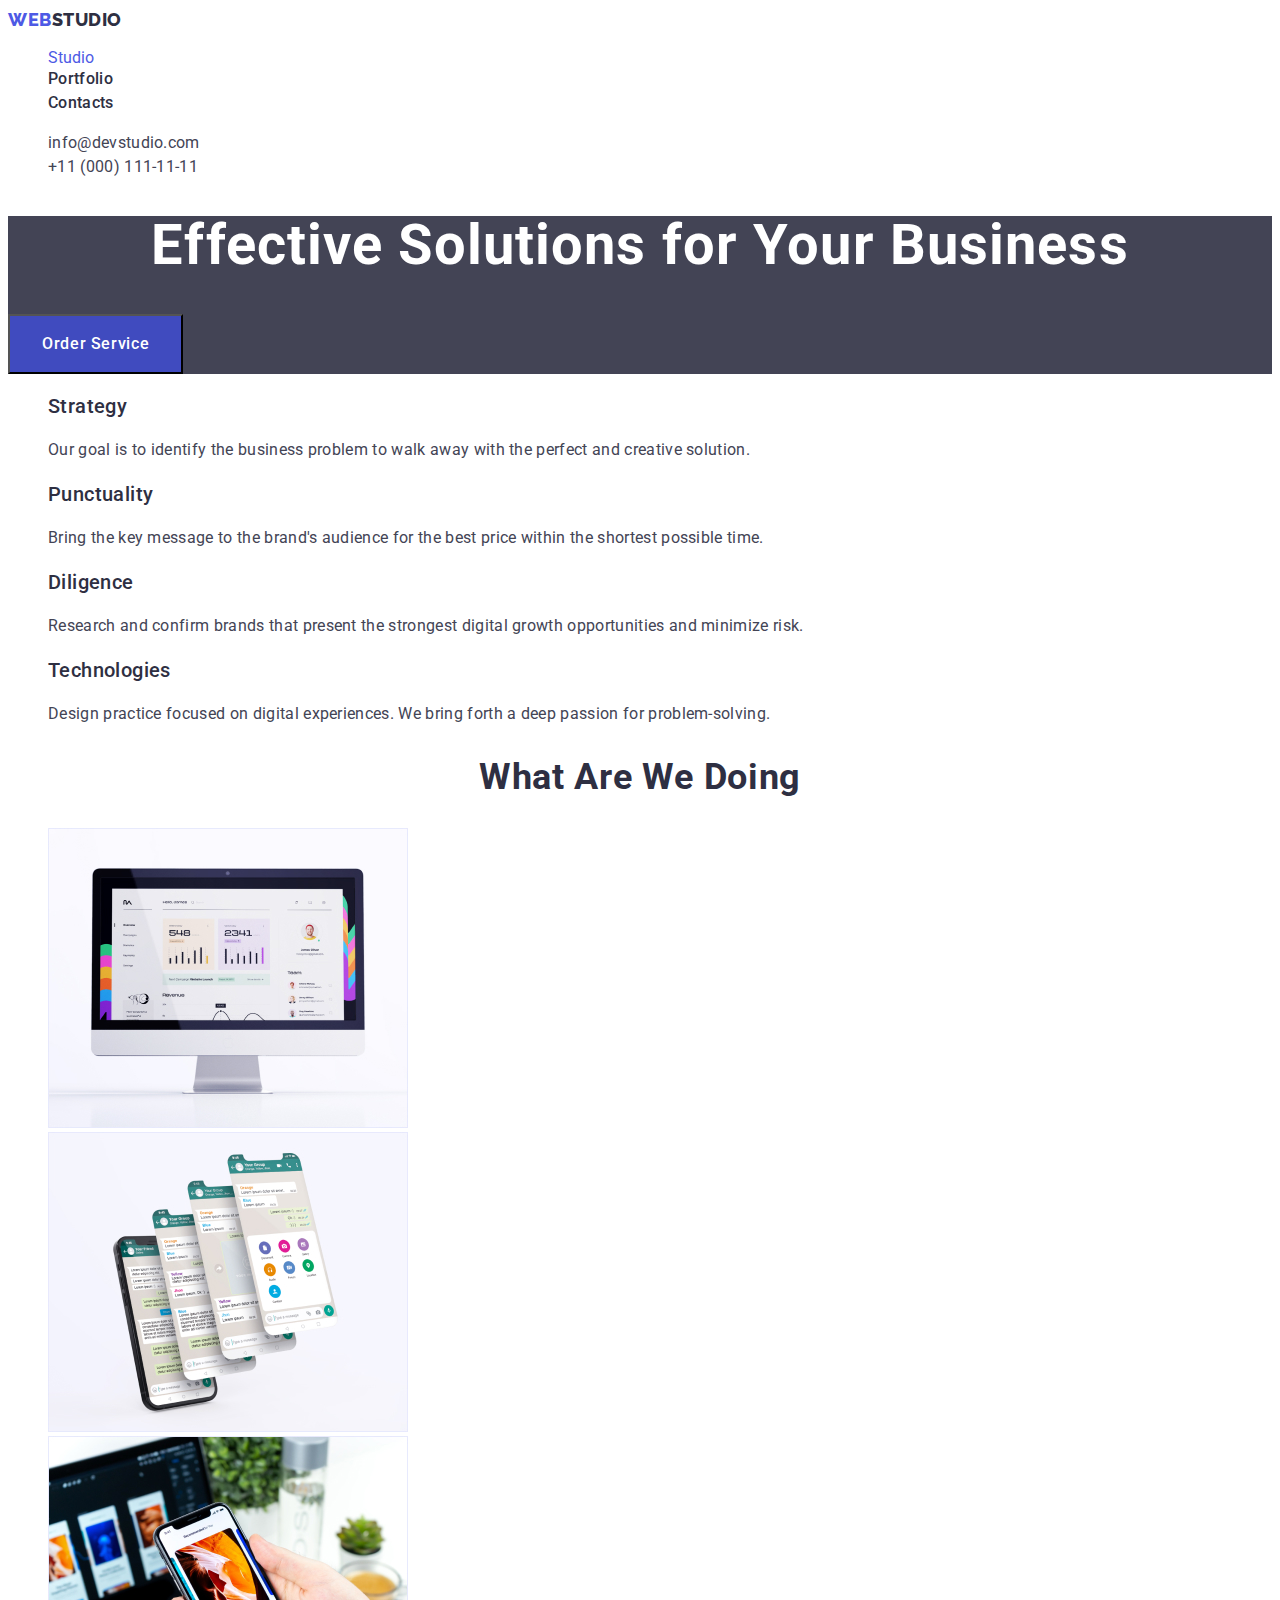
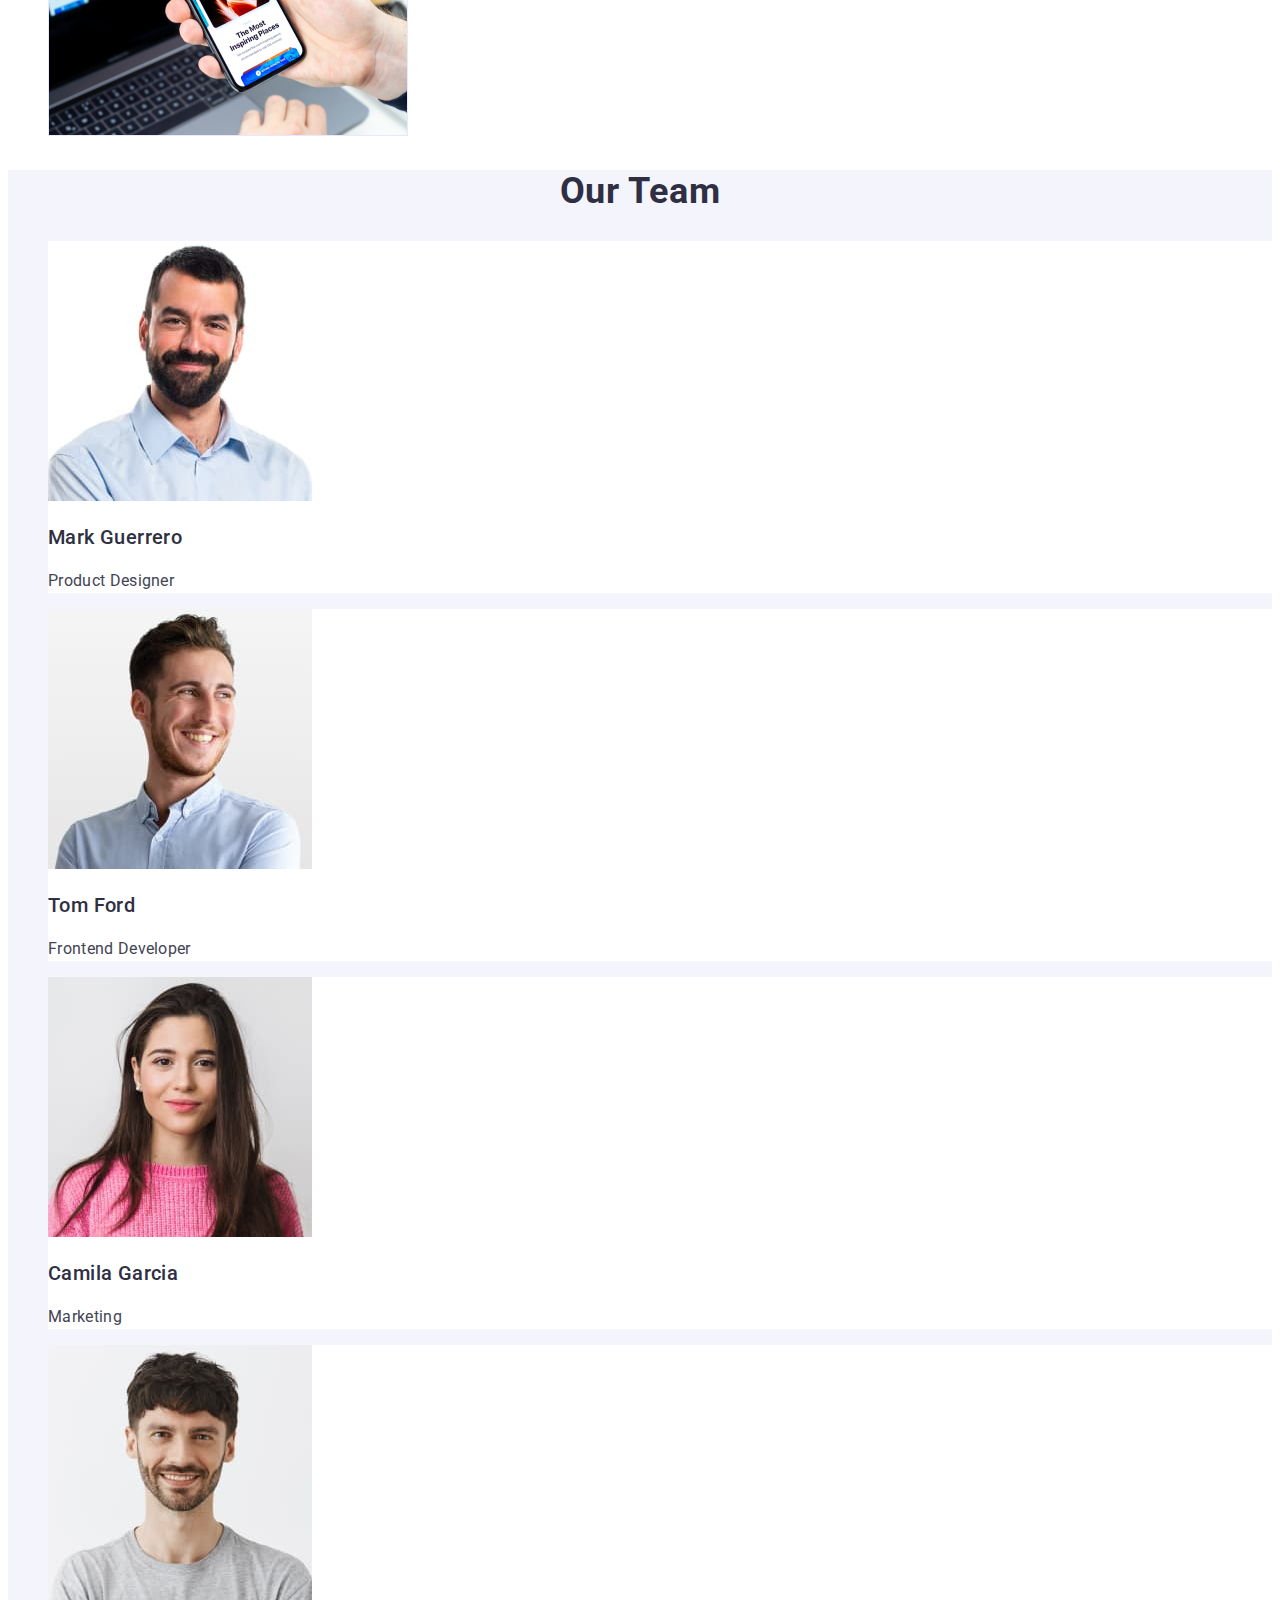
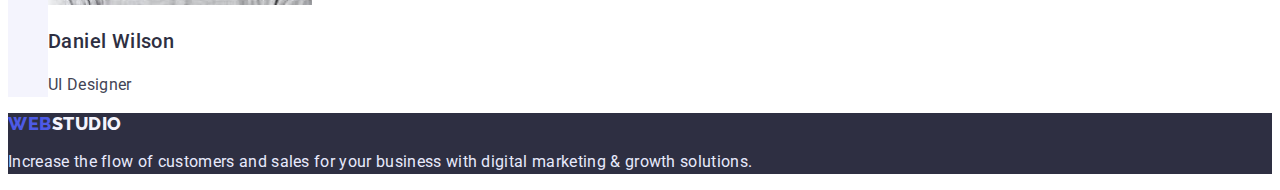
<file: index.html>
<!DOCTYPE html>
<html lang="en">
  <head>
    <meta charset="UTF-8" />
    <meta http-equiv="X-UA-Compatible" content="IE=edge" />
    <meta name="viewport" content="width=device-width, initial-scale=1.0" />
    <title>Document</title>
    <link rel="stylesheet" href="./css/styles.css" />
    <link rel="preconnect" href="https://fonts.googleapis.com" />
    <link rel="preconnect" href="https://fonts.gstatic.com" crossorigin />
    <style>
      @import url("https://fonts.googleapis.com/css2?family=Raleway:wght@800&family=Roboto:wght@400;500;700;900&display=swap");
    </style>
  </head>
  <!--main page-->
  <body class="page">
    <header class="page-header">
      <nav>
        <a href="./index.html" class="logo link"
          ><span class="span">Web</span>Studio</a
        >

        <ul class="site-nav list">
          <li><a href="" class="link-current">Studio</a></li>
          <li><a href="./portfolio.html" class="link">Portfolio</a></li>
          <li><a href="" class="link">Contacts</a></li>
        </ul>
      </nav>
      <address>
        <ul class="site-address list">
          <li>
            <a class="site-address link" href="mailto:info@devstudio.com"
              >info@devstudio.com</a
            >
          </li>
          <li>
            <a class="site-address link" href="tel:+110001111111"
              >+11 (000) 111-11-11</a
            >
          </li>
        </ul>
      </address>
    </header>
    <main>
      <!--hero-->
      <section class="hero-title">
        <h1 class="hero-pre-title">Effective Solutions for Your Business</h1>
        <button class="hero-btn-activ btn" type="button">Order Service</button>
      </section>

      <section class="section">
        <h2 class="visually-hidden">text</h2>
        <ul class="section list">
          <li>
            <h3 class="section-title">Strategy</h3>
            <p class="section-link">
              Our goal is to identify the business problem to walk away with the
              perfect and creative solution.
            </p>
          </li>

          <li>
            <h3 class="section-title">Punctuality</h3>
            <p class="section-link">
              Bring the key message to the brand's audience for the best price
              within the shortest possible time.
            </p>
          </li>

          <li>
            <h3 class="section-title">Diligence</h3>
            <p class="section-link">
              Research and confirm brands that present the strongest digital
              growth opportunities and minimize risk.
            </p>
          </li>

          <li>
            <h3 class="section-title">Technologies</h3>
            <p class="section-link">
              Design practice focused on digital experiences. We bring forth a
              deep passion for problem-solving.
            </p>
          </li>
        </ul>
      </section>

      <section class="section">
        <h2 class="section-pre-title">What are we doing</h2>
        <ul>
          <li>
            <img src="./images/img.jpg" alt="photo" width="360" />
          </li>
          <li>
            <img src="./images/img1.jpg" alt="photo" width="360" />
          </li>
          <li>
            <img src="./images/img2.jpg" alt="photo" width="360" />
          </li>
        </ul>
      </section>

      <section class="section-item">
        <h2 class="section-pre-title">Our Team</h2>
        <ul class="list">
          <li class="section-list">
            <img
              src="./images/img3.jpg"
              alt="photo Mark Guerrero"
              width="264"
            />

            <h3 class="section-title">Mark Guerrero</h3>
            <p class="section-link">Product Designer</p>
          </li>
          <li class="section-list">
            <img src="./images/img4.jpg" alt="photo Tom Ford" width="264" />

            <h3 class="section-title">Tom Ford</h3>
            <p class="section-link">Frontend Developer</p>
          </li>
          <li class="section-list">
            <img
              src="./images/img5.jpg"
              alt="photo Camila Garcia"
              width="264"
            />

            <h3 class="section-title">Camila Garcia</h3>
            <p class="section-link">Marketing</p>
          </li>
          <li class="section-list">
            <img
              src="./images/img6.jpg"
              alt="photo Daniel Wilson"
              width="264"
            />

            <h3 class="section-title">Daniel Wilson</h3>
            <p class="section-link">UI Designer</p>
          </li>
        </ul>
      </section>
    </main>
    <!--Підвал-->
    <footer class="footer">
      <a href="./index.html" class="footer-logo link"
        ><span class="footer-span">Web</span>Studio</a
      >
      <p class="footer-link">
        Increase the flow of customers and sales for your business with digital
        marketing & growth solutions.
      </p>
    </footer>
  </body>
</html>
</file>
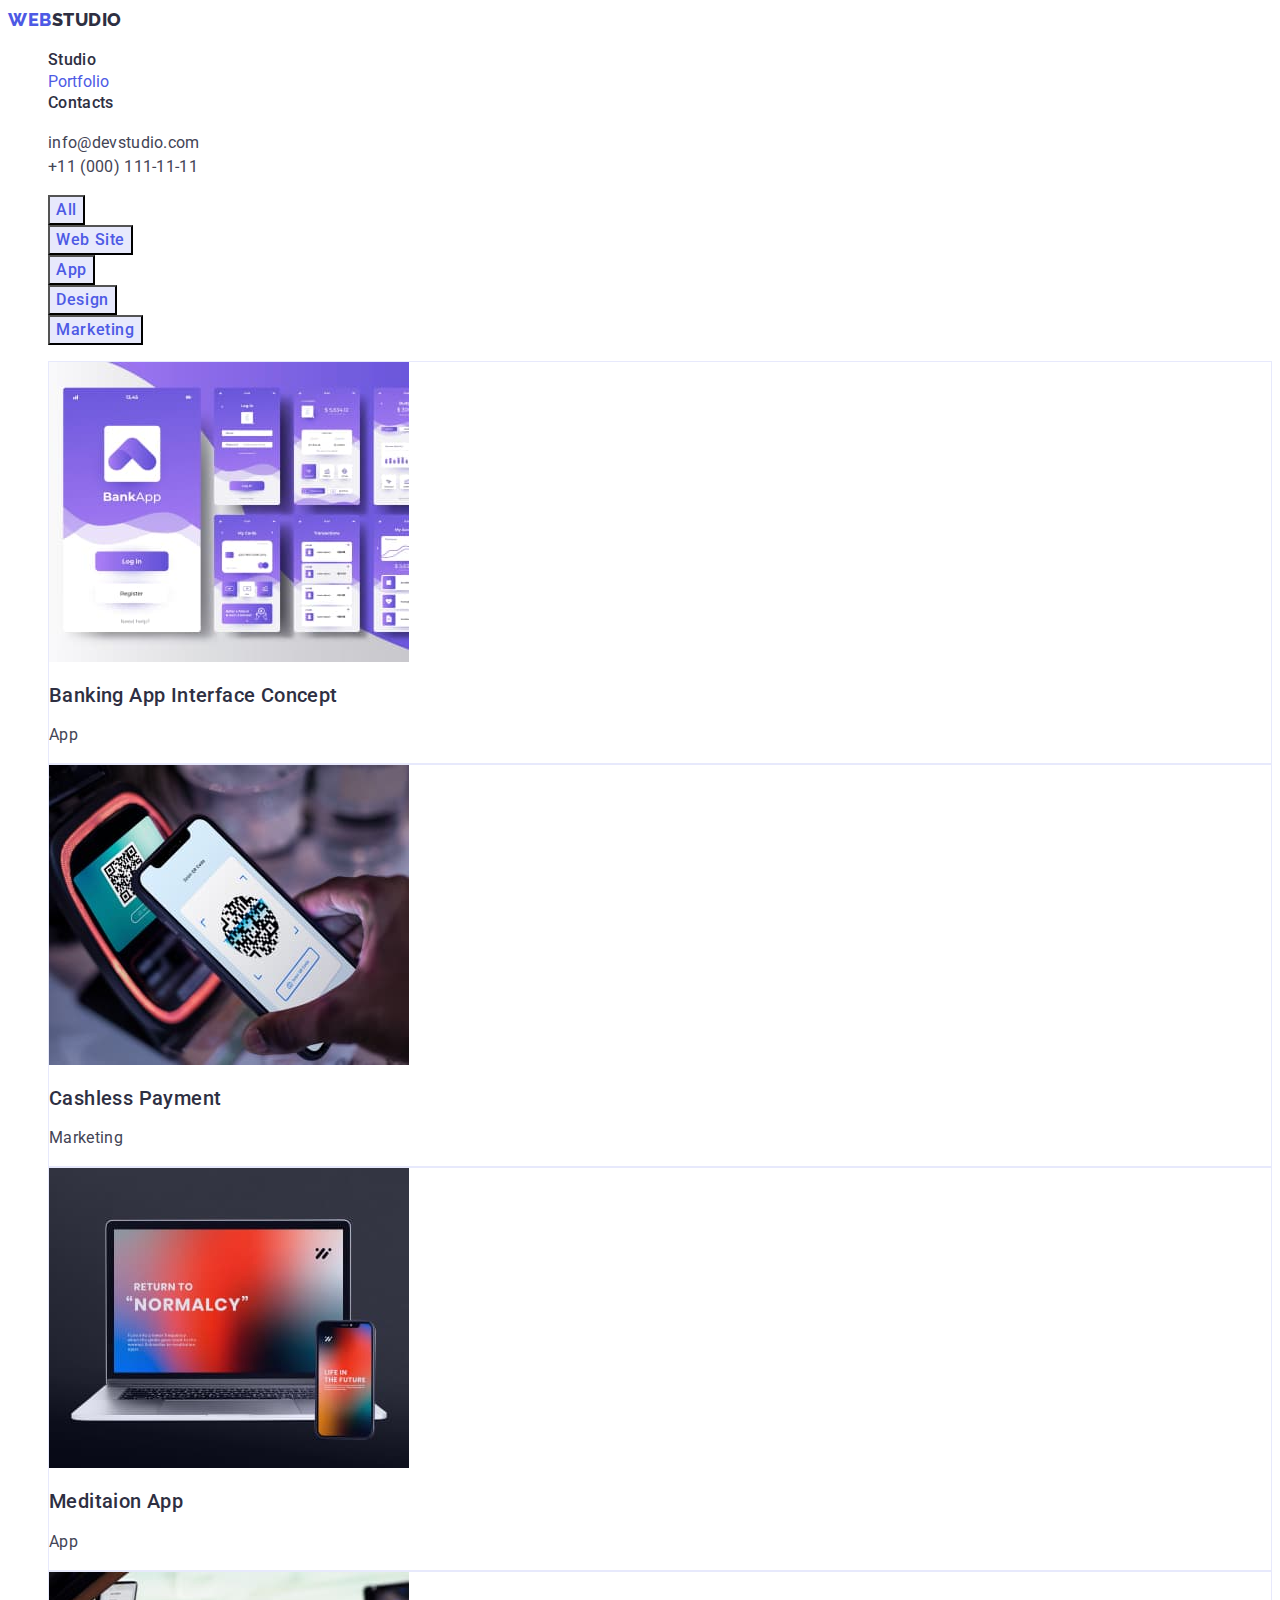
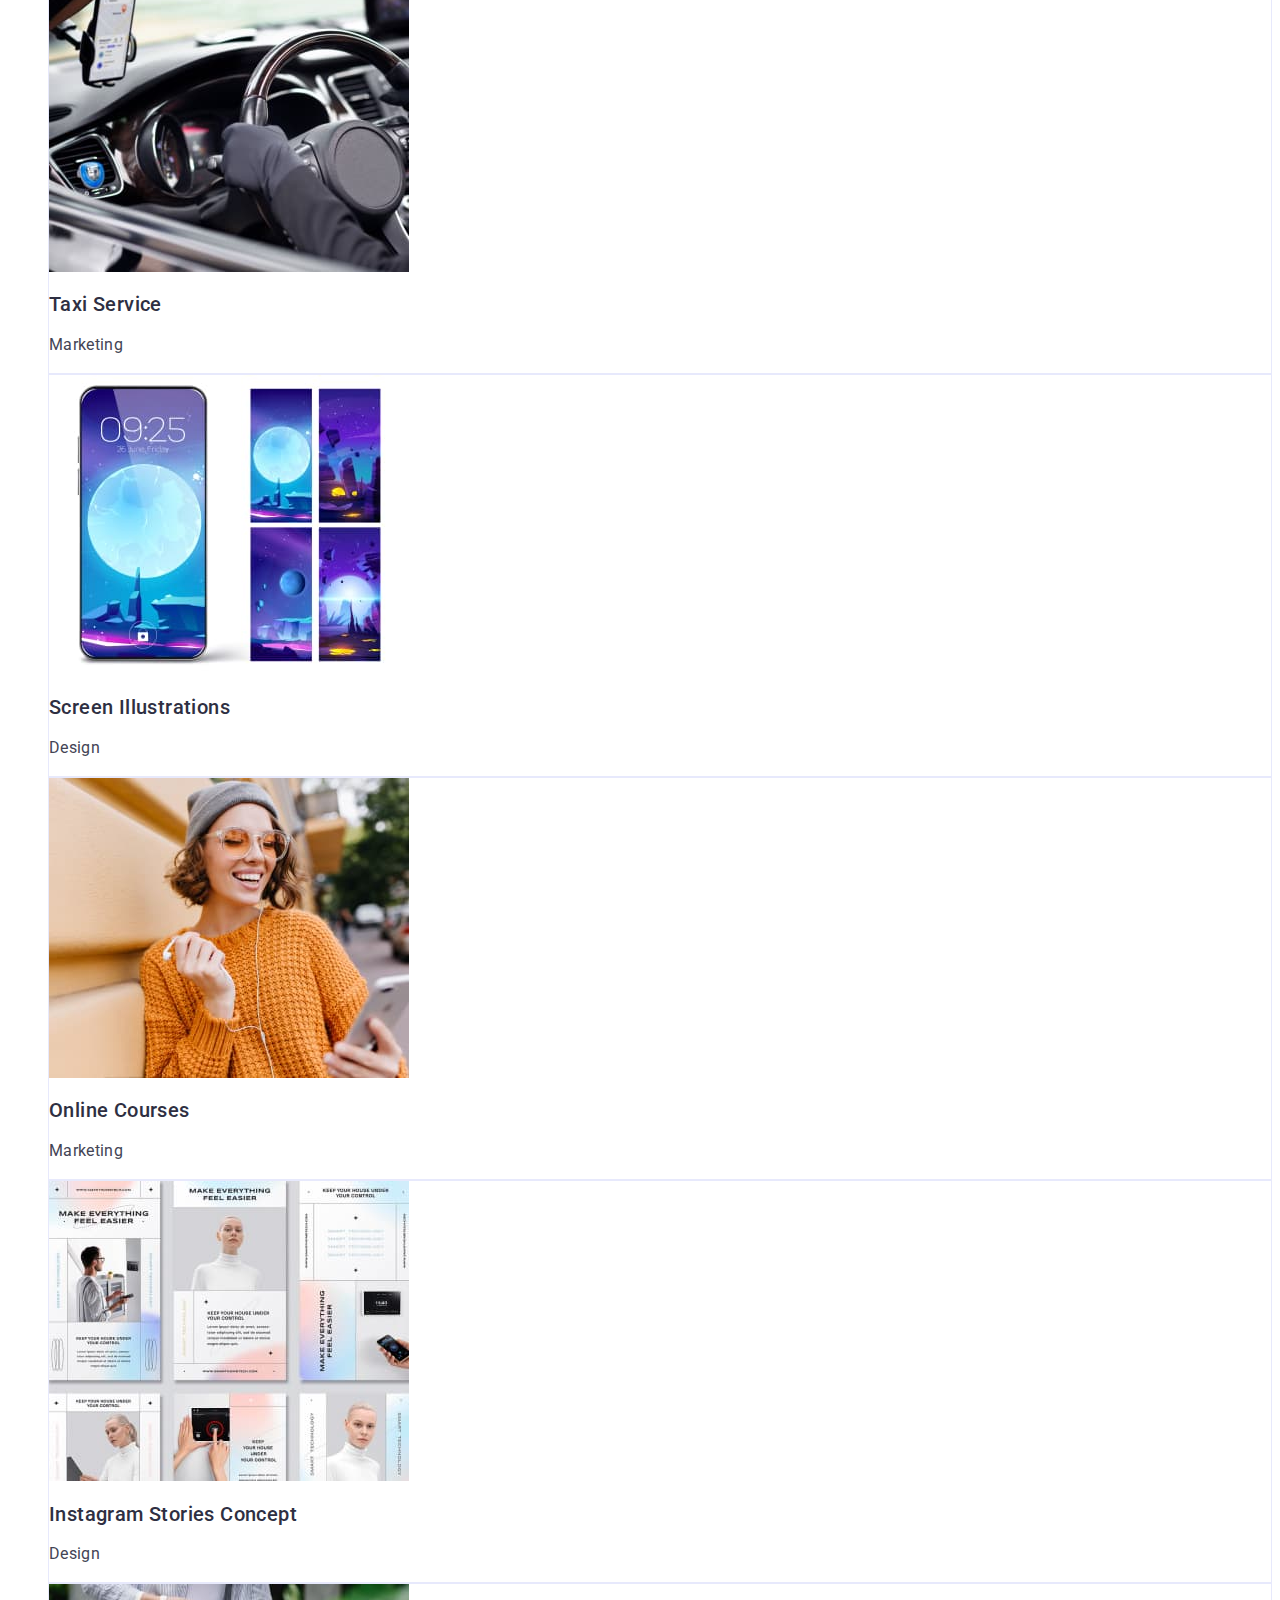
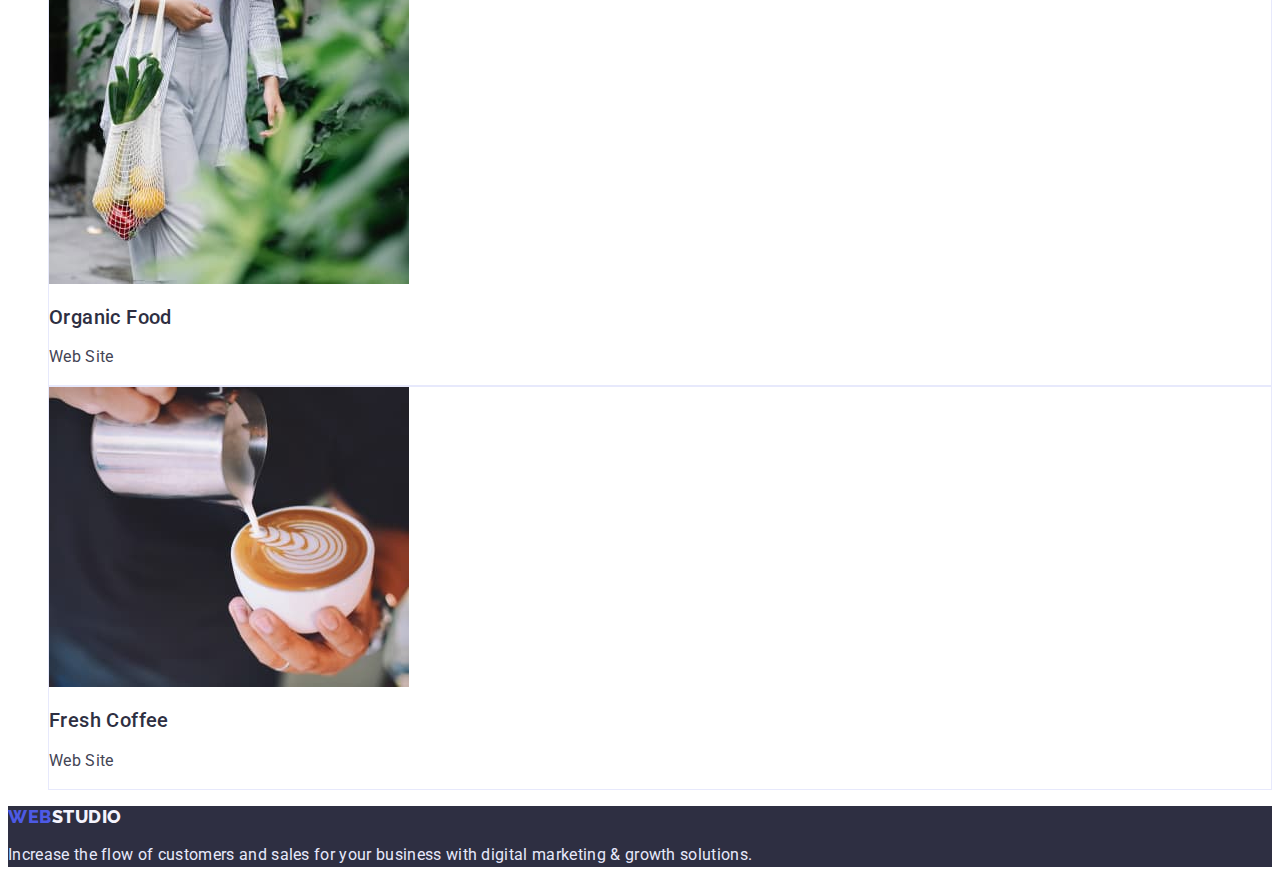
<file: portfolio.html>
<!DOCTYPE html>
<html lang="en">
  <head>
    <meta charset="UTF-8" />
    <meta http-equiv="X-UA-Compatible" content="IE=edge" />
    <meta name="viewport" content="width=device-width, initial-scale=1.0" />
    <title>Document</title>
    <link rel="stylesheet" href="./css/styles.css" />
    <link rel="preconnect" href="https://fonts.googleapis.com" />
    <link rel="preconnect" href="https://fonts.gstatic.com" crossorigin />
    <link
      href="https://fonts.googleapis.com/css2?family=Raleway:wght@800&family=Roboto:wght@400;500;700;900&display=swap"
      rel="stylesheet"
    />
    <style>
      @import url("https://fonts.googleapis.com/css2?family=Raleway:wght@800&family=Roboto:wght@400;500;700;900&display=swap");
    </style>
  </head>
  <!--Body variant 2-->
  <body class="page">
    <!--Шапка другої сторінкі-->
    <header class="page-header">
      <nav>
        <a href="./index.html" class="logo link"
          ><span class="span">Web</span>Studio</a
        >

        <ul class="site-nav list">
          <li><a href="./index.html" class="link">Studio</a></li>
          <li><a href="" class="link-current">Portfolio</a></li>
          <li><a href="" class="link">Contacts</a></li>
        </ul>
      </nav>
      <address>
        <ul class="site-address list">
          <li>
            <a class="site-address link" href="mailto:info@devstudio.com"
              >info@devstudio.com</a
            >
          </li>
          <li>
            <a class="site-address link" href="tel:+110001111111"
              >+11 (000) 111-11-11</a
            >
          </li>
        </ul>
      </address>
    </header>
    <!--Основна 2 частина-->
    <main>
      <section class="section">
        <h1 class="visually-hidden">text</h1>
        <ul>
          <li>
            <button type="button" class="button-primary btn">All</button>
          </li>
          <li>
            <button type="button" class="button-primary btn">Web Site</button>
          </li>
          <li><button type="button" class="button-primary btn">App</button></li>
          <li>
            <button type="button" class="button-primary btn">Design</button>
          </li>
          <li>
            <button type="button" class="button-primary btn">Marketing</button>
          </li>
        </ul>

        <ul>
          <li class="section-list-item">
            <img
              src="./images/img7.jpg"
              alt="Banking App Interface Concept"
              width="360"
              height="300"
            />

            <h2 class="section-title">Banking App Interface Concept</h2>
            <p class="section-link">App</p>
          </li>
          <li class="section-list-item">
            <img
              src="./images/img8.jpg"
              alt="Cashless Payment"
              width="360"
              height="300"
            />

            <h2 class="section-title">Cashless Payment</h2>
            <p class="section-link">Marketing</p>
          </li>
          <li class="section-list-item">
            <img
              src="./images/img9.jpg"
              alt="Meditaion App"
              width="360"
              height="300"
            />

            <h2 class="section-title">Meditaion App</h2>
            <p class="section-link">App</p>
          </li>
          <li class="section-list-item">
            <img
              src="./images/img10.jpg"
              alt="Taxi Service"
              width="360"
              height="300"
            />

            <h2 class="section-title">Taxi Service</h2>
            <p class="section-link">Marketing</p>
          </li>
          <li class="section-list-item">
            <img
              src="./images/img11.jpg"
              alt="Screen Illustrations"
              width="360"
              height="300"
            />

            <h2 class="section-title">Screen Illustrations</h2>
            <p class="section-link">Design</p>
          </li>
          <li class="section-list-item">
            <img
              src="./images/img12.jpg"
              alt="Online Coursesp"
              width="360"
              height="300"
            />

            <h2 class="section-title">Online Courses</h2>
            <p class="section-link">Marketing</p>
          </li>
          <li class="section-list-item">
            <img
              src="./images/img13.jpg"
              alt="Instagram Stories Concept"
              width="360"
              height="300"
            />

            <h2 class="section-title">Instagram Stories Concept</h2>
            <p class="section-link">Design</p>
          </li>
          <li class="section-list-item">
            <img
              src="./images/img14.jpg"
              alt="Organic Food"
              width="360"
              height="300"
            />

            <h2 class="section-title">Organic Food</h2>
            <p class="section-link">Web Site</p>
          </li>
          <li class="section-list-item">
            <img
              src="./images/img15.jpg"
              alt="Fresh Coffee"
              width="360"
              height="300"
            />

            <h2 class="section-title">Fresh Coffee</h2>
            <p class="section-link">Web Site</p>
          </li>
        </ul>
      </section>
    </main>
    <!--Підвал другої сторінкі-->
    <footer class="footer">
      <a href="./index.html" class="footer-logo link"
        ><span class="footer-span">Web</span>Studio</a
      >
      <p class="footer-link">
        Increase the flow of customers and sales for your business with digital
        marketing & growth solutions.
      </p>
    </footer>
  </body>
</html>
</file>
<file: css/styles.css>
/* колер основного тексту color: #2E2F42;*/
/* колер вторинного тексту color: #434455;*/
/*білий color: #FFFFFF; */
/*background: #404BBF;
box-shadow: 0px 3px 1px rgba(0, 0, 0, 0.1), 0px 2px 1px rgba(0, 0, 0, 0.08), 0px 2px 2px rgba(0, 0, 0, 0.12);
border-radius: 4px;*/
/* IRIS color: #4D5AE5;*/ /* background: #2e2f42;*/
/*color: #E7E9FC;*/ /* color: #F4F4FD*/
/* колер вторинного фону color: #434455;*/
/*background: #F4F4FD;*/

:root {
  --main-title-color: #434455;
  --second-title-color: #2e2f42;
  --main-btn-color: #404bbf;
  --second-btn-color: #e7e9fc;
  --accent-color: #4d5ae5;
  --main-text-color: #ffffff;
  --background-color: #f4f4fd;
}

.page {
  font-family: "Roboto", sans-serif;
  background: var(--main-text-color);
  color: var(--main-title-color);
}

.list {
  list-style: none;
  text-decoration: none;
}
.link {
  text-decoration: none;
  color: inherit;
  font-family: "Roboto", sans-serif;
  font-style: normal;
  font-weight: 500;
  font-size: 16px;
  line-height: 1.5;
  letter-spacing: 0.02em;
  color: var(--second-title-color);
  flex: none;
  order: 0;
  flex-grow: 0;
}
.link-current {
  text-decoration: none;
  font-family: "Roboto", sans-serif;
}
.logo {
  font-family: "Raleway", sans-serif;
  font-style: "normal";
  font-weight: 800;
  font-size: 18px;
  line-height: 1.33;
  display: flex;
  align-items: center;
  letter-spacing: 0.03em;
  text-transform: uppercase;
  color: var(--second-title-color);
}
.span {
  font-family: "Raleway", sans-serif;
  font-style: normal;
  font-weight: 800;
  font-size: 18px;
  line-height: 1.33;
  display: flex;
  align-items: center;
  letter-spacing: 0.03em;
  text-transform: uppercase;
  flex: none;
  order: 0;
  flex-grow: 0;
  color: var(--accent-color);
}

.site-nav .link {
  font-family: "Roboto", sans-serif;
  font-style: normal;
  font-weight: 500;
  font-size: 16px;
  line-height: 1.5;
  letter-spacing: 0.02em;
  flex: none;
  order: 0;
  flex-grow: 0;
  color: var(--second-title-color);
}
.site-address {
  font-family: "Roboto", sans-serif;
  font-style: normal;
  font-weight: 400;
  font-size: 16px;
  line-height: 1.5;
  letter-spacing: 0.02em;
  color: var(--main-title-color);
}
.site-nav .link:hover,
.site-nav .link:focus {
  color: var(--accent-color);
}
.site-address .link:hover,
.link:focus {
  color: var(--accent-color);
}
.site-nav .link-current {
  color: var(--accent-color);
}
/*Hero*/
.hero-title {
  color: var(--main-text-color);
  background: var(--main-title-color);
}
.hero-pre-title {
  font-weight: 700;
  font-size: 56px;
  line-height: 1.07;
  text-align: center;
  letter-spacing: 0.02em;
}
.hero-btn-activ {
  cursor: pointer;
  font-family: inherit;
  font-family: "Roboto";
  font-style: normal;
  font-weight: 500;
  font-size: 16px;
  line-height: 1.5;
  display: flex;
  align-items: center;
  letter-spacing: 0.04em;
  flex: none;
  order: 0;
  flex-grow: 0;
  display: flex;
  flex-direction: row;
  align-items: flex-start;
  padding: 16px 32px;
  gap: 10px;
  color: var(--main-text-color);
  background: var(--main-btn-color);
}
.hero-text-btn {
  color: var(--main-text-color);
}
.hero-btn-primary .btn:hover,
.btn:focus {
  color: var(--accent-color);
  background: var(--second-btn-color);
}
.button-activ {
  font-family: "Roboto";
  font-style: normal;
  font-weight: 500;
  font-size: 16px;
  line-height: 24px;
  display: flex;
  align-items: center;
  text-align: center;
  letter-spacing: 0.04em;
  color: var(--main-text-color);
  flex: none;
  order: 0;
  flex-grow: 0;
  background: var(--main-btn-color);
  box-shadow: 0px 3px 1px rgba(0, 0, 0, 0.1), 0px 2px 1px rgba(0, 0, 0, 0.08),
    0px 2px 2px rgba(0, 0, 0, 0.12);
  border-radius: 4px;
}
.button-primary {
  cursor: pointer;
  font-family: "Roboto";
  font-style: normal;
  font-weight: 500;
  font-size: 16px;
  line-height: 1.5;
  display: flex;
  align-items: center;
  text-align: center;
  letter-spacing: 0.04em;
  color: var(--accent-color);
  flex: none;
  order: 0;
  flex-grow: 0;
  background: var(--second-btn-color);
}

.button-primary .btn:hover,
.button-primary.btn:focus {
  color: var(--main-text-color);
  background: var(--accent-color);
}

/*Section*/
.section {
  color: var(--main-text-color);
}
.section-link {
  font-family: "Roboto", sans-serif;
  font-style: normal;
  font-weight: 400;
  font-size: 16px;
  line-height: 24px;
  letter-spacing: 0.02em;
  color: var(--main-title-color);
  flex: none;
  order: 1;
  flex-grow: 0;
}
.section-title {
  font-family: "Roboto", sans-serif;
  font-style: normal;
  font-weight: 500;
  font-size: 20px;
  line-height: 1.2;
  letter-spacing: 0.02em;
  color: var(--second-title-color);
  flex: none;
  order: 0;
  flex-grow: 0;
}

.section-pre-title {
  font-family: "Roboto", sans-serif;
  font-style: normal;
  font-weight: 700;
  font-size: 36px;
  line-height: 1, 11;
  text-align: center;
  letter-spacing: 0.02em;
  text-transform: capitalize;
  color: var(--second-title-color);
}
.section-item {
  background: var(--background-color);
}
.section-list {
  background: var(--main-text-color);
}
.section-list-item {
  background: var(--main-text-color);
  border: 1px solid var(--second-btn-color);
}
.footer {
  background: var(--second-title-color);
}
.footer-logo {
  font-family: "Raleway", sans-serif;
  font-style: normal;
  font-weight: 800;
  font-size: 18px;
  line-height: 1.17;
  display: flex;
  align-items: center;
  letter-spacing: 0.03em;
  text-transform: uppercase;
  color: var(--background-color);
}
.footer-span {
  font-family: "Raleway", sans-serif;
  font-style: normal;
  font-weight: 800;
  font-size: 18px;
  line-height: 1.17;
  display: flex;
  align-items: center;
  letter-spacing: 0.03em;
  text-transform: uppercase;
  color: var(--accent-color);
  flex: none;
  order: 0;
  flex-grow: 0;
}
.footer-link {
  font-family: "Roboto", sans-serif;
  font-style: normal;
  font-weight: 400;
  font-size: 16px;
  line-height: 1.5;
  letter-spacing: 0.02em;
  color: var(--second-btn-color);
}
.visually-hidden {
  position: absolute;
  white-space: nowrap;
  width: 1px;
  height: 1px;
  overflow: hidden;
  border: 0;
  padding: 0;
  clip: rect(0 0 0 0);
  clip-path: inset(50%);
  margin: -1px;
}
</file>
